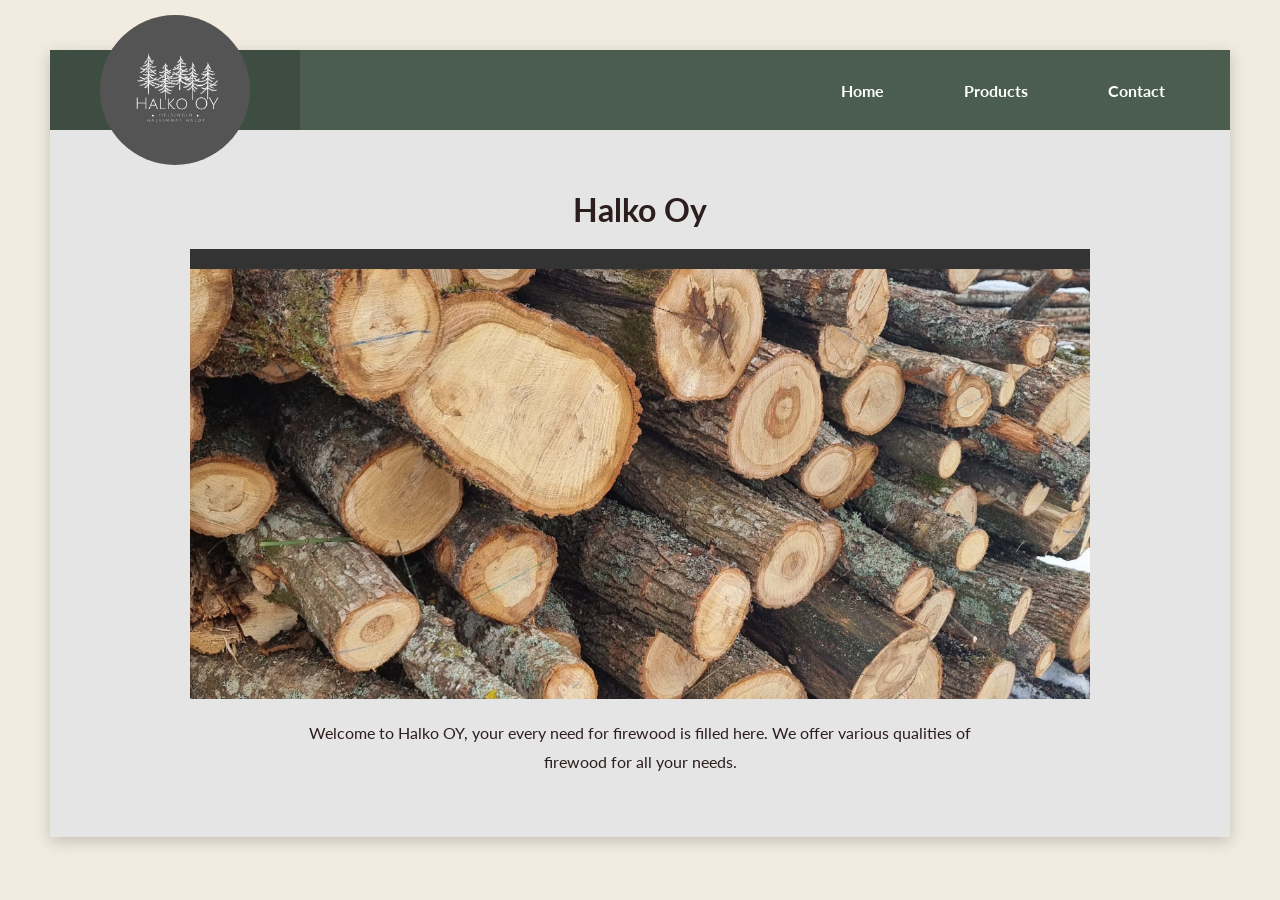
<file: Website/index.html>
<!DOCTYPE html>
<html lang="en">
<head>
    <meta charset="UTF-8">
    <meta name="viewport" content="width=device-width, initial-scale=1.0">
    <meta name="description" content="Halko Oy - The best firewood provider in Espoo. High-quality birch, oak, and spruce logs.">
    <title>Halko Oy - Home</title>
    <link rel="stylesheet" href="contactstyle.css"> 
</head>
<div class="container">
    <header>
        <div class="site-logo">
            <div class="logo-circle">
                <img src="Halko_OY.png" alt="Halko_OY Logo" class="logo-img" aria-hidden="true" width="150" height="150">
            </div>
        </div>
        <nav>
            <ul>
                <li><a href="index.html">Home</a></li>
                <li><a href="products.html">Products</a></li>
                <li><a href="contact.html">Contact</a></li>
            </ul>
        </nav>
    </header>

    <main class="home-container">
        <h1 class="hero-title">Halko Oy</h1>

        <section class="hero-image-box">
            <img src="indexkuva.jpg" alt="Stacked birch firewood logs" class="hero-img" width="900" height="450">
        </section>

        <section class="home-intro">
            <p>
                Welcome to Halko OY, your every need for firewood is filled here. 
                We offer various qualities of firewood for all your needs.
            </p>
        </section>
    </main>
</div>
</file>
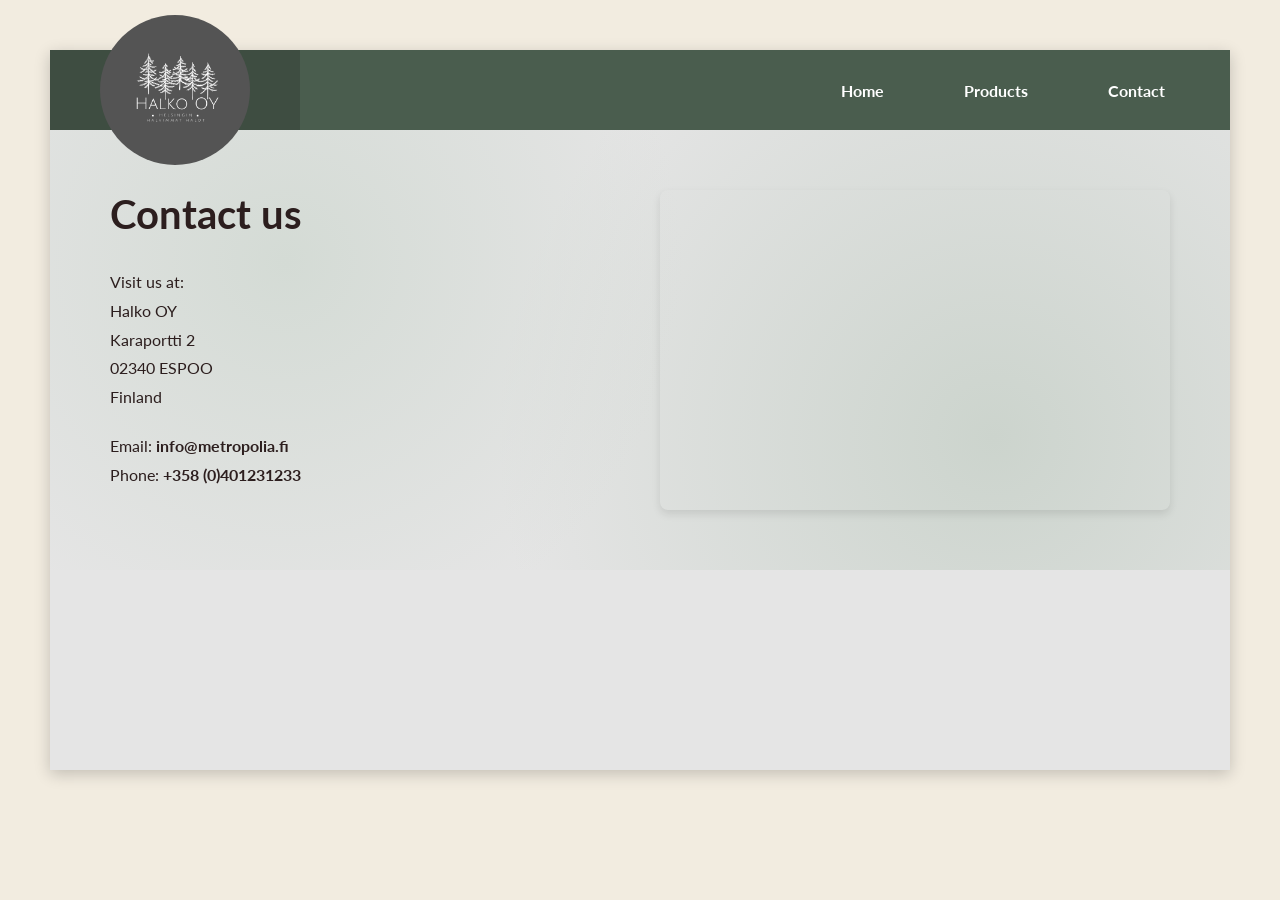
<file: Website/contact.html>
<!DOCTYPE html>
<html lang="en">
<head>
    <meta charset="UTF-8">
    <meta name="viewport" content="width=device-width, initial-scale=1.0">
    <meta name="description" content="Halko Oy - Premium firewood supplier in Espoo. High-quality birch, oak, and spruce logs for your home.">
    <title>Contact Us - Halko Oy</title>
    <link rel="stylesheet" href="contactstyle.css"> 
</head>
<body>
    <div class="container"> <header>
            <div class="site-logo">
                <div class="logo-circle">
                    <img src="Halko_OY.png" alt="Halko_OY Logo" class="logo-img" aria-hidden="true" width="150" height="150">
                </div>
            </div>
            <nav>
                <ul>
                    <li><a href="index.html">Home</a></li>
                    <li><a href="products.html">Products</a></li>
                    <li><a href="contact.html">Contact</a></li>
                </ul>
            </nav>
        </header>

        <main class="contact-container">
            <section class="contact-info">
                <h1>Contact us</h1>
                <p>Visit us at:<br>Halko OY<br>Karaportti 2<br>02340 ESPOO<br>Finland</p>
                <p>Email: <strong>info@metropolia.fi</strong><br>Phone: <strong>+358 (0)401231233</strong></p>
            </section>
            <section class="map-placeholder">
                <div class="map-box">
                  <iframe 
                    src="https://www.google.com/maps/embed?pb=!1m18!1m12!1m3!1d1982.8!2d24.757!3d60.224!2m3!1f0!2f0!3f0!3m2!1i1024!2i768!4f13.1!3m3!1m2!1s0x468df17d5e6e3e5d%3A0x7d6b3!2sKaraportti%202%2C%2002610%20Espoo%2C%20Finland!5e0!3m2!1sen!2sfi!4v123456789" 
                    width="100%" 
                    height="300" 
                    style="border:0;" 
                    allowfullscreen="" 
                    loading="lazy">
                </iframe>
                </div>

            </section>
        </main>

    </div> </body>
</html>
</file>
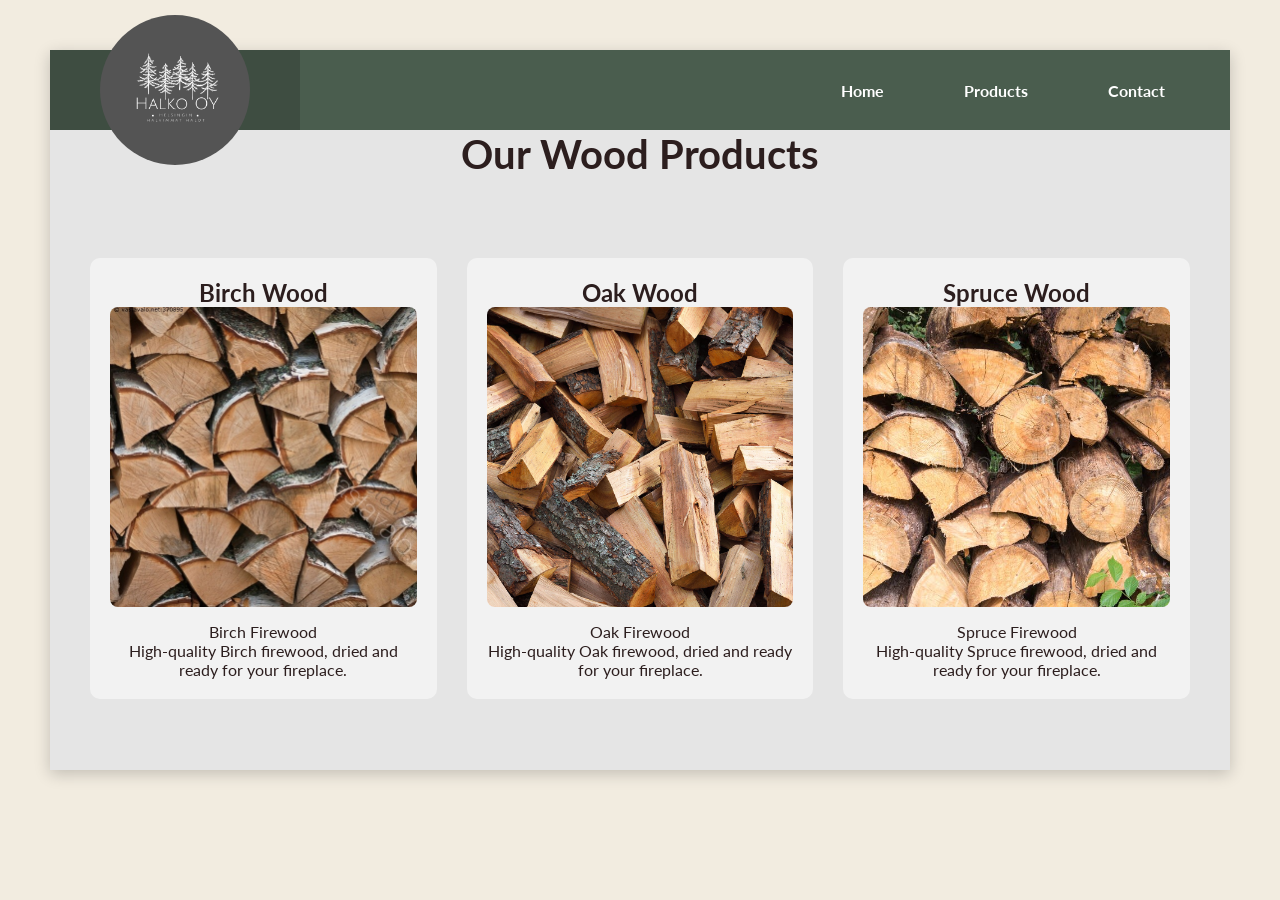
<file: Website/products.html>
<!DOCTYPE html>
<html lang="en">
<head>
    <meta charset="UTF-8">
    <meta name="viewport" content="width=device-width, initial-scale=1.0">
    <meta name="description" content="Halko Oy - Premium firewood supplier in Espoo. High-quality birch, oak, and spruce logs for your home.">
    <title>Halko Oy - Products</title>
    <link rel="stylesheet" href="contactstyle.css">
</head>
<body>

    <div class="container">
        <header>
            <div class="site-logo">
                <div class="logo-circle">
                    <img src="Halko_OY.png" alt="Halko_OY Logo" class="logo-img" aria-hidden="true" width="150" height="150">
                </div>
            </div>
            <nav>
                <ul>
                    <li><a href="index.html">Home</a></li>
                    <li><a href="products.html">Products</a></li>
                    <li><a href="contact.html">Contact</a></li>
                </ul>
            </nav>
        </header>
        
        <main>
            <h1 class="page-title">Our Wood Products</h1>
            <section class="products-grid">
                <article class="product-card">
                    <h2>Birch Wood</h2>
                    <div class="product-img-box">
                        <img src="koivuhalko.jpg" alt="Firewood Birch" class="product-img" width="300" height="300">
                    </div>
                    <p class="product-label">Birch Firewood</p>
                    <p class="product-description">
                        High-quality Birch firewood, dried and ready for your fireplace.
                    </p>
                </article>

                <article class="product-card">
                    <h2>Oak Wood</h2>
                    <div class="product-img-box">
                        <img src="kuusihalko.jpg" alt="Firewood Oak" class="product-img" width="300" height="300">
                    </div>
                    <p class="product-label">Oak Firewood</p>
                    <p class="product-description">
                        High-quality Oak firewood, dried and ready for your fireplace.
                </article>

                <article class="product-card">
                    <h2>Spruce Wood</h2>
                    <div class="product-img-box">
                        <img src="mäntyhalko.jpg" alt="Firewood Spruce" class="product-img" width="300" height="300">
                    </div>
                    <p class="product-label">Spruce Firewood</p>
                    <p class="product-description">
                        High-quality Spruce firewood, dried and ready for your fireplace.
                </article>

            </section>
        </main>
    </div>

</body>
</html>
</file>
<file: Website/contactstyle.css>
@import url('https://fonts.googleapis.com/css2?family=Lato:wght@300;400;700&display=swap');


* {
    margin: 0;
    padding: 0;
    box-sizing: border-box;
}
.logo-img {
    height: 100%;
    width: auto;
    display: block;
}

body {
    
    font-family: 'Lato', sans-serif;
    background-color: #f2ece0; 
    display: flex;
    justify-content: center;
    padding: 50px; 
    color: #2c1e1e; 
}

.container {
    width: 100%;
    max-width: 1200px;
    background: #e5e5e5; 
    min-height: 80vh;
    box-shadow: 0 4px 15px rgba(0,0,0,0.2);
}

header {
    display: flex;
    background-color: #4a5d4e;
    height: 80px;
    justify-content: center;
}

.site-logo {
    background-color: #3e4d41;
    color: #ffffff; 
    display: flex;
    align-items: center;
    justify-content: center;
    width: 250px;
    position: relative;
}

nav {
    flex-grow: 1;
    display: flex;
    align-items: center;
    justify-content: flex-end; 
    padding: 0 50px; 
}

nav ul {
    list-style: none;
    display: flex;
    gap: 50px;
}

nav a {
    text-decoration: none;
    color: #ffffff; 
    padding: 10px;
    font-weight: 700;
    transition: color 0.3s ease;
}
nav ul li a {
    padding: 10px 15px;
}
.contact-container {
    display: flex;
    padding: 60px;
    justify-content: space-between;
    gap: 40px;
    background: radial-gradient(circle at 20% 30%, #d4dbd5 0%, transparent 40%),
                radial-gradient(circle at 80% 70%, #ccd4cd 0%, transparent 50%);
    background-color: #e5e5e5;
}

.contact-info {
    flex: 1;
}

.contact-info h1 {
    font-size: 2.5rem;
    margin-bottom: 30px;
    font-weight: 700; 
}

.contact-info p {
    line-height: 1.8;
    margin-bottom: 20px;
    font-weight: 400; 
}

.map-placeholder {
    flex: 1;
    display: flex;
    justify-content: flex-end;
}

.map-box {
    width: 100%;
    overflow: hidden;
    border-radius: 8px; 
    box-shadow: 0 4px 8px rgba(0,0,0,0.1); 
}

.products-grid {
    display: flex;
    justify-content: space-between;
    gap: 30px;
    padding: 40px;
    flex-wrap: wrap;
}

.product-card {
    flex: 1;
    min-width: 250px;
    background: rgba(255, 255, 255, 0.5);
    padding: 20px;
    border-radius: 10px;
    text-align: center;
}

.product-img-box {
    width: 100%;
    height: 300px;
    overflow: hidden;
    margin-bottom: 15px;
    border-radius: 8px;
}

.product-img-box img {
    width: 100%;
    height: 100%;
    object-fit: cover;
}

.home-container {
    display: flex;
    flex-direction: column;
    align-items: center; 
    padding: 60px;
    text-align: center;
}

.hero-image-box {
    width: 100%;
    max-width: 900px;
    height: 450px;
    margin: 20px auto; 
    overflow: hidden; 
    background-color: #333;
}
.hero-img {
    width: 100%;
    max-width: 900px;
    height: 100%;
    object-fit: cover;
    display: block;
    margin: 20px auto;
}
.home-intro {
    max-width: 700px;
    line-height: 1.8;
}

.page-title {
    text-align: center;
    font-size: 2.5rem;
    margin-bottom: 40px;
    color: #2c1e1e;
    font-weight: 700;
}
.logo-circle {
    width: 150px;
    height: 150px;
    background-color: #5d4a4a;
    border-radius: 50%;
    display: flex;
    justify-content: center;
    align-items: center;
    position: absolute;
    top: -35px; 
    overflow: hidden;
}

@import url('https://fonts.googleapis.com/css2?family=Lato:wght@300;400;700&display=swap');


* {
    margin: 0;
    padding: 0;
    box-sizing: border-box;
}
.logo-img {
    height: 100%;
    width: auto;
    display: block;
}


body {
    
    font-family: 'Lato', sans-serif;
    background-color: #f2ece0; 
    display: flex;
    justify-content: center;
    padding: 50px; 
    color: #2c1e1e; 
}


.container {
    width: 100%;
    max-width: 1200px;
    background: #e5e5e5; 
    min-height: 80vh;
    box-shadow: 0 4px 15px rgba(0,0,0,0.2);
}


header {
    display: flex;
    background-color: #4a5d4e;
    height: 80px;
    justify-content: center;
}

.site-logo {
    background-color: #3e4d41;
    color: #ffffff; 
    display: flex;
    align-items: center;
    justify-content: center;
    width: 250px;
    position: relative;
}

nav {
    flex-grow: 1;
    display: flex;
    align-items: center;
    justify-content: flex-end; 
    padding: 0 50px; 
}

nav ul {
    list-style: none;
    display: flex;
    gap: 50px;
}

nav a {
    text-decoration: none;
    color: #ffffff; 
    font-weight: 700;
    transition: color 0.3s ease;
}
nav ul li a {
    padding: 10px 15px;
}
.contact-container {
    display: flex;
    padding: 60px;
    justify-content: space-between;
    gap: 40px;
    background: radial-gradient(circle at 20% 30%, #d4dbd5 0%, transparent 40%),
                radial-gradient(circle at 80% 70%, #ccd4cd 0%, transparent 50%);
    background-color: #e5e5e5;
}

.contact-info {
    flex: 1;
}

.contact-info h1 {
    font-size: 2.5rem;
    margin-bottom: 30px;
    font-weight: 700; 
}

.contact-info p {
    line-height: 1.8;
    margin-bottom: 20px;
    font-weight: 400; 
}

.map-placeholder {
    flex: 1;
    display: flex;
    justify-content: flex-end;
}

.map-box {
    width: 100%;
    overflow: hidden;
    border-radius: 8px; 
    box-shadow: 0 4px 8px rgba(0,0,0,0.1); 
}

.products-grid {
    display: flex;
    justify-content: space-between;
    gap: 30px;
    padding: 40px;
    flex-wrap: wrap;
}


.product-card {
    flex: 1;
    min-width: 250px;
    background: rgba(255, 255, 255, 0.5);
    padding: 20px;
    border-radius: 10px;
    text-align: center;
}


.product-img-box {
    width: 100%;
    height: 300px;
    overflow: hidden;
    margin-bottom: 15px;
    border-radius: 8px;
}

.product-img-box img {
    width: 100%;
    height: 100%;
    object-fit: cover;
}


.home-container {
    display: flex;
    flex-direction: column;
    align-items: center; 
    padding: 60px;
    text-align: center;
}

.hero-image-box {
    width: 100%;
    max-width: 900px;
    height: 450px;
    margin: 20px auto; 
    overflow: hidden; 
    background-color: #333;
}
.hero-img {
    width: 100%;
    max-width: 900px;
    height: 100%;
    object-fit: cover;
    display: block;
    margin: 20px auto;
}
.home-intro {
    max-width: 700px;
    line-height: 1.8;
}

.page-title {
    text-align: center;
    font-size: 2.5rem;
    margin-bottom: 40px;
    color: #2c1e1e;
    font-weight: 700;
}
.logo-circle {
    width: 150px;
    height: 150px;
    background-color: #5d4a4a;
    border-radius: 50%;
    display: flex;
    justify-content: center;
    align-items: center;
    position: absolute;
    top: -35px; 
    overflow: hidden;
}
</file>
